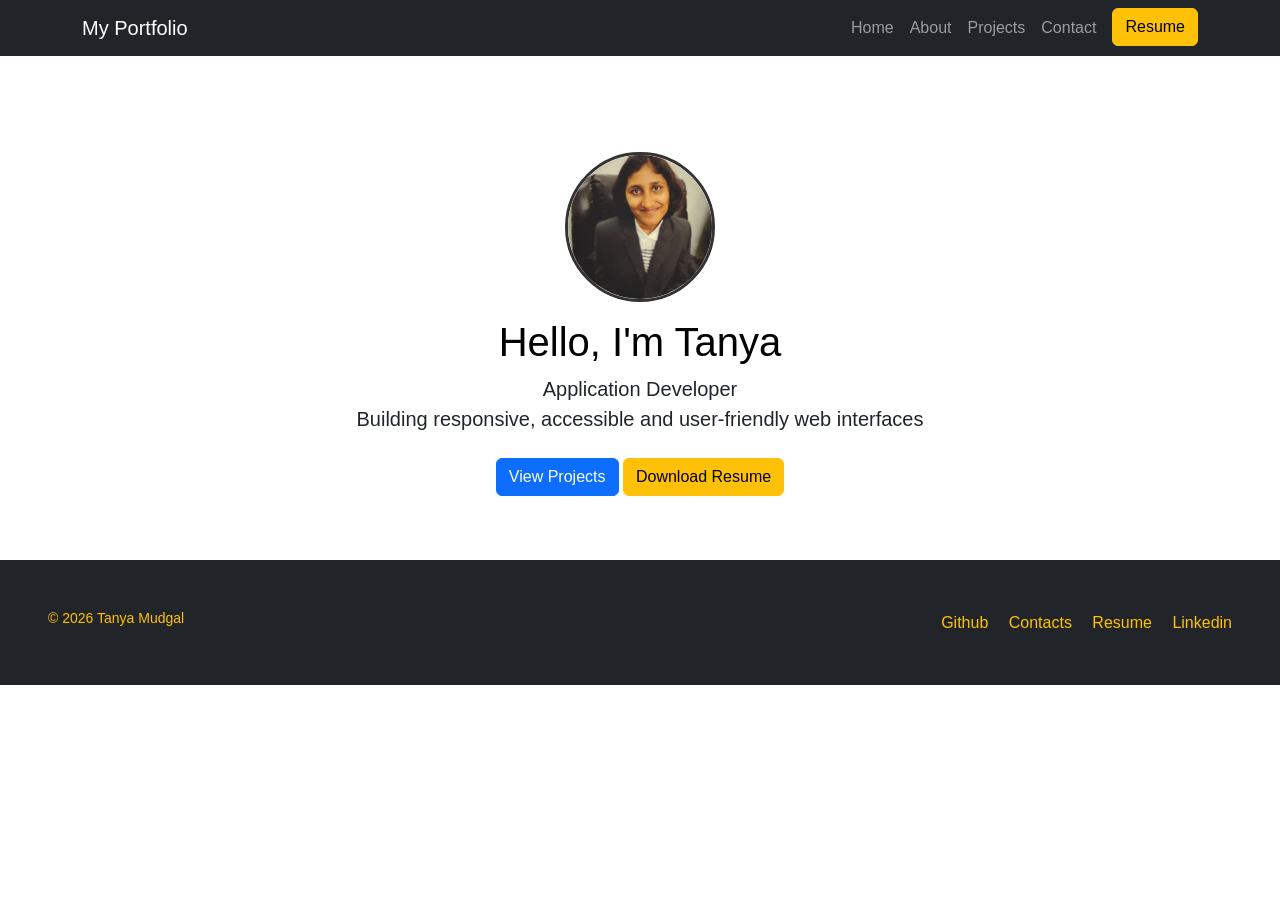
<file: index.html>
<!DOCTYPE html>
<html>

<head>
    <meta name="viewport" content="width=device-width, initial-scale=1.0">
    <title>Home</title>
    <link href="https://cdn.jsdelivr.net/npm/bootstrap@5.3.0/dist/css/bootstrap.min.css" rel="stylesheet">
    <script src="https://cdn.jsdelivr.net/npm/bootstrap@5.3.0/dist/js/bootstrap.bundle.min.js"></script>
    <link rel="stylesheet" href="style.css">
</head>

<body>
    <nav class="navbar navbar-expand-lg navbar-dark bg-dark">
        <div class="container">
            <a class="navbar-brand" href="index.html">My Portfolio</a>
            <button class="navbar-toggler" data-bs-toggle="collapse" data-bs-target="#nav">
                <span class="navbar-toggler-icon"></span>
            </button>
            <div class="collapse navbar-collapse" id="nav">
                <ul class="navbar-nav ms-auto">
                    <li class="nav-item"><a class="nav-link" href="index.html">Home</a></li>
                    <li class="nav-item"><a class="nav-link" href="about.html">About</a></li>
                    <li class="nav-item"><a class="nav-link" href="projects.html">Projects</a></li>
                    <li class="nav-item"><a class="nav-link" href="contact.html">Contact</a></li>
                    <li class="nav-item">
                        <a class="btn btn-warning ms-2" href="Resume_Tanya_2026(2)(1).pdf" target="_blank">Resume</a>
                    </li>
                </ul>
            </div>
        </div>
    </nav>
    <div class="container text-center mt-5 p-5">
        <img src="images/profile_tanya.jpg" alt="profile image" class="profile-img" />
        <h1 class="mt-3 text-black">Hello, I'm Tanya</h1>
        <p class="lead">
            Application Developer 
            <br />
            Building responsive, accessible and user-friendly web interfaces
        </p>
        <a href="projects.html" class="btn btn-primary mt-2">View Projects</a>
        <a href="Resume_Tanya_2026(2)(1).pdf" class="btn btn-warning mt-2" download>Download Resume</a>
    </div>
    <div class="container-fluid bg-dark text-warning p-5 mt-3">
        <div class="row align-items-center text-center text-md-start">
            <div class="col-md-6 mb-2">
                <p class="text-warning small mb-0">
                    &copy; 2026 Tanya Mudgal
                </p>
            </div>
            <div class="col-md-6 text-md-end">
                <a href="https://github.com/mudgaltanya5" class="text-warning text-decoration-none me-3">
                    Github
                </a>
                <a href="contact.html" class="text-warning text-decoration-none me-3">
                    Contacts
                </a>
                <a href="Resume_Tanya_2026(2)(1).pdf" class="text-warning text-decoration-none me-3">
                    Resume
                </a>
                <a href="https://www.linkedin.com/in/mudgaltanya05122000/" class="text-warning text-decoration-none ">
                    Linkedin
                </a>
            </div>
        </div>
    </div>
    <script src="script.js"></script>
</body>

</html>
</file>
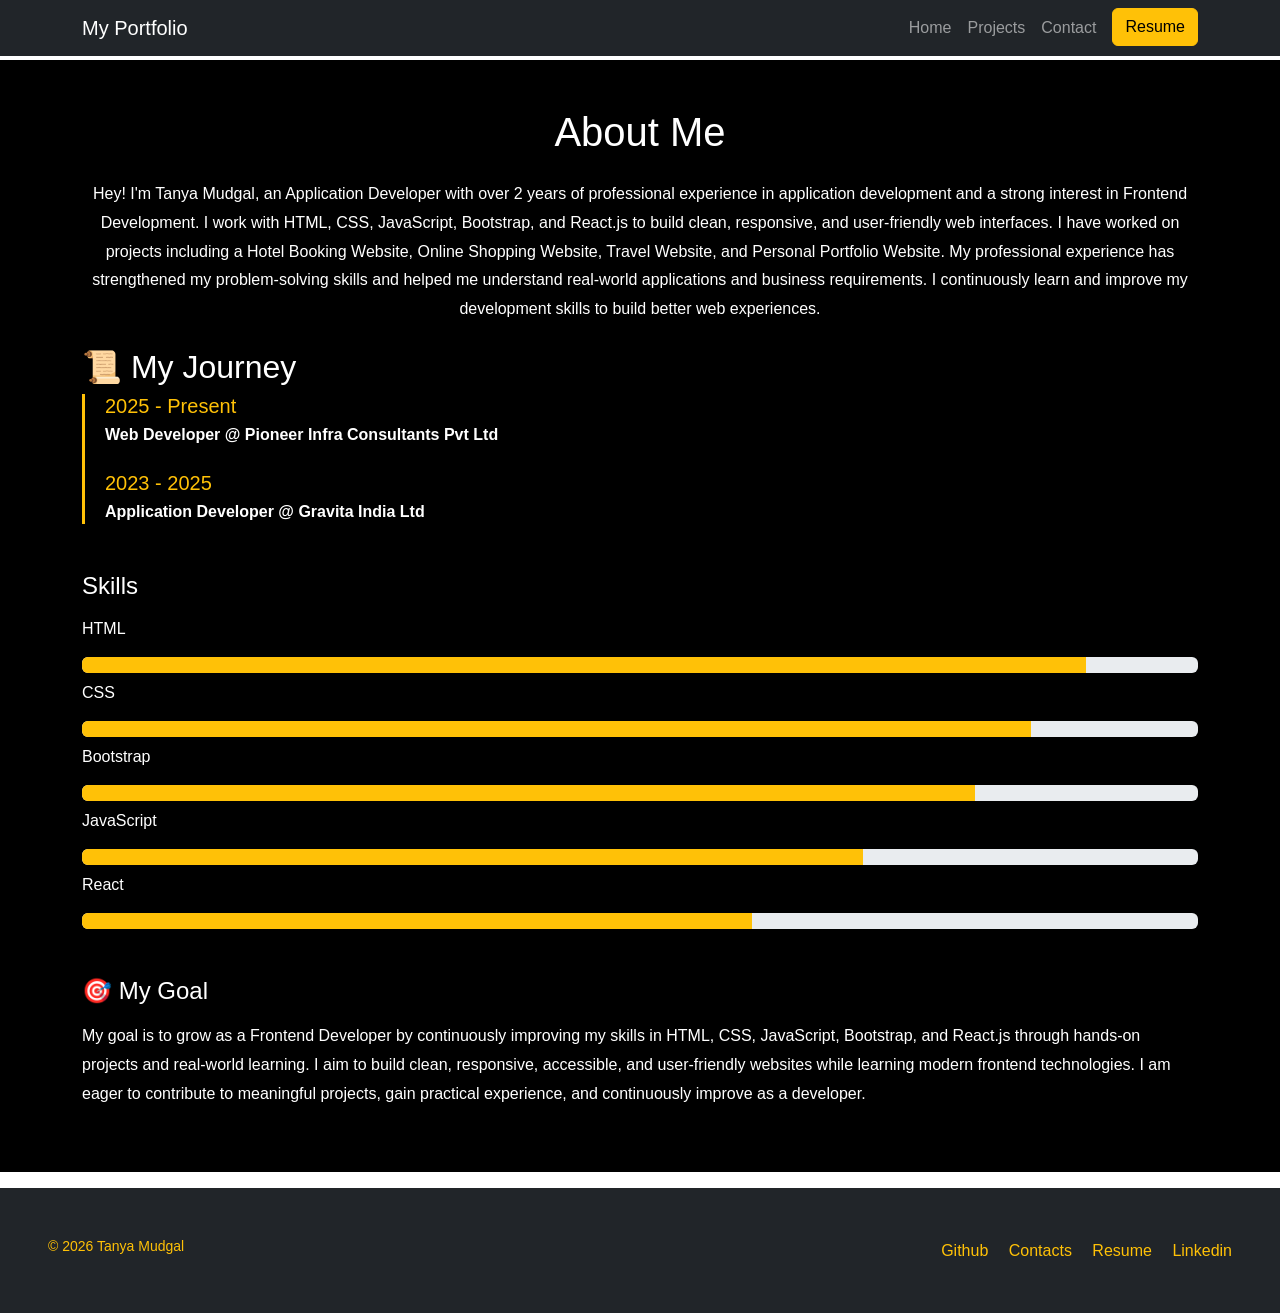
<file: about.html>
<!DOCTYPE html>
<html>

<head>
    <meta name="viewport" content="width=device-width, initial-scale=1.0">
    <title>About</title>
    <link href="https://cdn.jsdelivr.net/npm/bootstrap@5.3.0/dist/css/bootstrap.min.css" rel="stylesheet">
    <script src="https://cdn.jsdelivr.net/npm/bootstrap@5.3.0/dist/js/bootstrap.bundle.min.js"></script>
    <link rel="stylesheet" href="style.css">
</head>

<body>
    <nav class="navbar navbar-expand-lg navbar-dark bg-dark">
        <div class="container">
            <a class="navbar-brand" href="index.html">My Portfolio</a>
            <button class="navbar-toggler" data-bs-toggle="collapse" data-bs-target="#nav">
                <span class="navbar-toggler-icon"></span>
            </button>
            <div class="collapse navbar-collapse" id="nav">
                <ul class="navbar-nav ms-auto">
                    <li class="nav-item"><a class="nav-link" href="index.html">Home</a></li>
                    <li class="nav-item"><a class="nav-link" href="projects.html">Projects</a></li>
                    <li class="nav-item"><a class="nav-link" href="contact.html">Contact</a></li>
                    <li class="nav-item">
                        <a class="btn btn-warning ms-2" href="Resume_Tanya_2026(2)(1).pdf" target="_blank">Resume</a>
                    </li>
                </ul>
            </div>
        </div>
    </nav>

    <div class="container-fluid mt-1 bg-black text-white py-5">
        <h1 class="text-center mb-4">About Me</h1>

        <div class="container">
            <p class="text-center" style="line-height: 1.8;">
                Hey! I'm Tanya Mudgal, an Application Developer with over 2 years
                of professional experience in application development and a strong
                interest in Frontend Development.

                I work with HTML, CSS, JavaScript, Bootstrap, and React.js to build
                clean, responsive, and user-friendly web interfaces.

                I have worked on projects including a Hotel Booking Website,
                Online Shopping Website, Travel Website, and Personal Portfolio Website.

                My professional experience has strengthened my problem-solving skills
                and helped me understand real-world applications and business
                requirements. I continuously learn and improve my development skills
                to build better web experiences.
            </p>
        </div>

        <div class="container">
            <h2 class="mt-4">📜 My Journey</h2>

            <div class="timeline mx-auto">
                <div class="timeline-item mb-4">
                    <h5 class="text-warning">2025 - Present</h5>
                    <p class="text-white"><strong>Web Developer @ Pioneer Infra Consultants Pvt Ltd</strong></p>
                </div>

                <div class="timeline-item mb-4">
                    <h5 class="text-warning">2023 - 2025</h5>
                    <p class="text-white"><strong>Application Developer @ Gravita India Ltd</strong></p>
                </div>
            </div>
        </div>

        <div class="container mt-5">
            <h4 class="mb-3">Skills</h4>

            <p>HTML</p>
            <div class="progress mb-2">
                <div class="progress-bar bg-warning" style="width: 90%"></div>
            </div>

            <p>CSS</p>
            <div class="progress mb-2">
                <div class="progress-bar bg-warning" style="width: 85%"></div>
            </div>

            <p>Bootstrap</p>
            <div class="progress mb-2">
                <div class="progress-bar bg-warning" style="width: 80%"></div>
            </div>

            <p>JavaScript</p>
            <div class="progress mb-2">
                <div class="progress-bar bg-warning" style="width: 70%"></div>
            </div>
            <p>React</p>
            <div class="progress mb-2">
                <div class="progress-bar bg-warning" style="width: 60%"></div>
            </div>
        </div>
        <div class="container mt-5">
            <h4 class="mb-3">🎯 My Goal</h4>
            <p style="line-height: 1.8;">
                 My goal is to grow as a Frontend Developer by continuously
                 improving my skills in HTML, CSS, JavaScript, Bootstrap, and
                 React.js through hands-on projects and real-world learning.
                 I aim to build clean, responsive, accessible, and user-friendly
                 websites while learning modern frontend technologies. I am
                 eager to contribute to meaningful projects, gain practical
                 experience, and continuously improve as a developer.
            </p>
        </div>
    </div>
    <div class="container-fluid bg-dark text-warning p-5 mt-3">
        <div class="row align-items-center text-center text-md-start">
            <div class="col-md-6 mb-2">
                <p class="text-warning small mb-0">
                    &copy; 2026 Tanya Mudgal
                </p>
            </div>
            <div class="col-md-6 text-md-end">
                <a href="https://github.com/mudgaltanya5" class="text-warning text-decoration-none me-3">
                    Github
                </a>

                <a href="contact.html" class="text-warning text-decoration-none me-3">
                    Contacts
                </a>

                <a href="Resume_Tanya_2026(2)(1).pdf" class="text-warning text-decoration-none  me-3">
                    Resume
                </a>
                <a href="https://www.linkedin.com/in/mudgaltanya05122000/" class="text-warning text-decoration-none">
                    Linkedin
                </a>
            </div>
        </div>
    </div>

    <script src="script.js"></script>
</body>

</html>
</file>
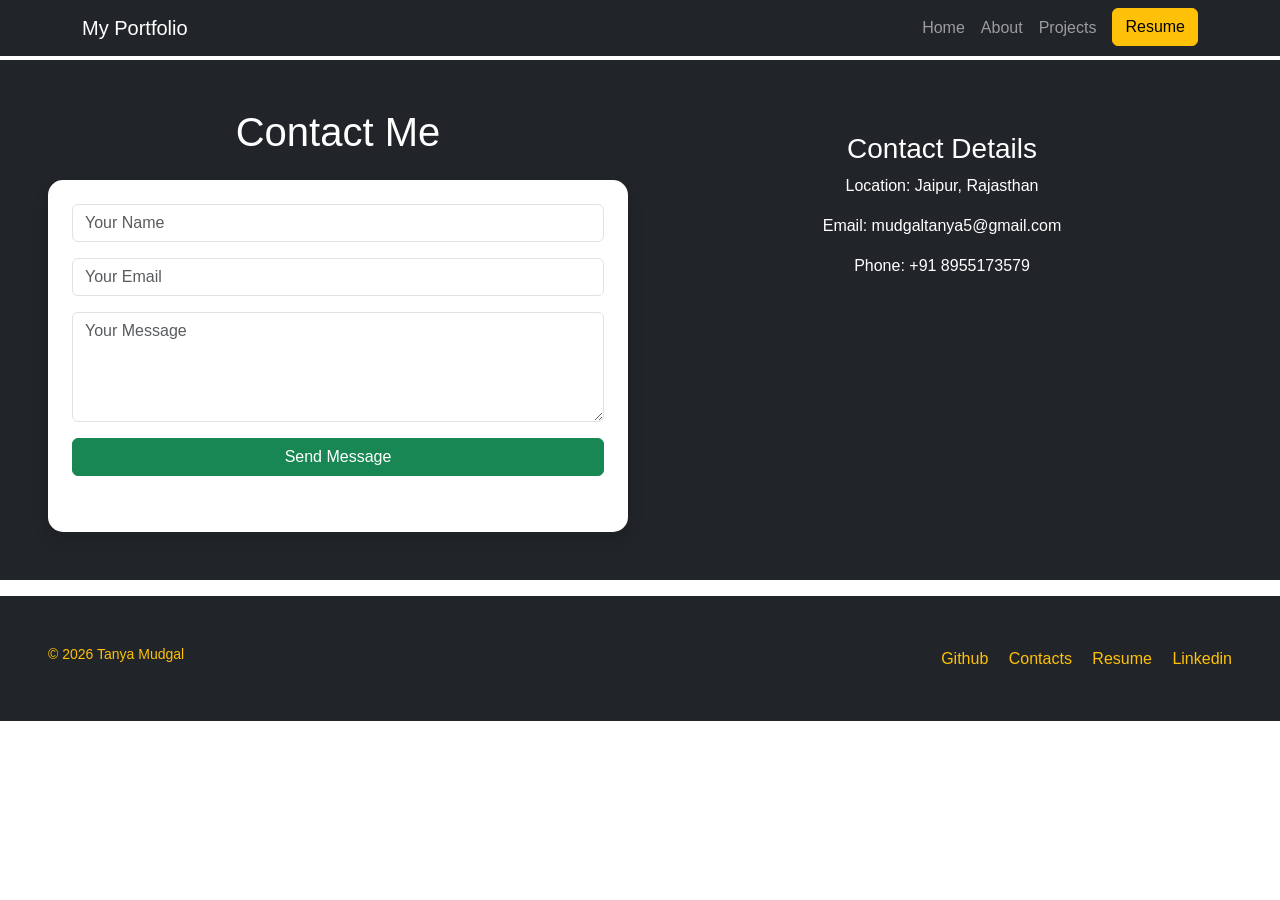
<file: contact.html>
<!DOCTYPE html>
<html>

<head>
    <meta name="viewport" content="width=device-width, initial-scale=1.0">
    <title>Projects</title>
    <link href="https://cdn.jsdelivr.net/npm/bootstrap@5.3.0/dist/css/bootstrap.min.css" rel="stylesheet">
    <script src="https://cdn.jsdelivr.net/npm/bootstrap@5.3.0/dist/js/bootstrap.bundle.min.js"></script>
    <link rel="stylesheet" href="style.css">
</head>

<body>
    <nav class="navbar navbar-expand-lg navbar-dark bg-dark">
        <div class="container">
            <a class="navbar-brand" href="index.html">My Portfolio</a>
            <button class="navbar-toggler" data-bs-toggle="collapse" data-bs-target="#nav">
                <span class="navbar-toggler-icon"></span>
            </button>
            <div class="collapse navbar-collapse" id="nav">
                <ul class="navbar-nav ms-auto">
                    <li class="nav-item"><a class="nav-link" href="index.html">Home</a></li>
                    <li class="nav-item"><a class="nav-link" href="about.html">About</a></li>
                    <li class="nav-item"><a class="nav-link" href="projects.html">Projects</a></li>
                    <li class="nav-item">
                        <a class="btn btn-warning ms-2" href="Resume_Tanya_2026(2)(1).pdf" target="_blank">Resume</a>
                    </li>
                </ul>
            </div>
        </div>
    </nav>
    <div class="container-fluid bg-dark text-white mt-1 p-5">
        <div class="row justify-content-center">
            <div class="col-md-6">
                <h1 class="text-center mb-4">Contact Me</h1>
                <div class="card p-4 shadow">
                    <input type="text" id="name" class="form-control mb-2" placeholder="Your Name">
                    <small id="nameError" class="text-danger mb-2"></small>

                    <input type="email" id="email" class="form-control mb-2" placeholder="Your Email">
                    <small id="emailError" class="text-danger mb-2"></small>

                    <textarea id="message" class="form-control mb-2" rows="4"
                        placeholder="Your Message"></textarea>
                    <small id="messageError" class="text-danger mb-2"></small>

                    <button type="button" onclick="sendMail()" class="btn btn-success">
                        Send Message
                    </button>

                    <p id="successMessage" class="text-success mt-3"></p>
                </div>
            </div>
            <div class="col-md-6">
                <div class="text-center mt-4">
                    <h3 class="text-white">Contact Details</h3>
                    <p>Location: Jaipur, Rajasthan</p>
                    <p>Email: mudgaltanya5@gmail.com</p>
                    <p>Phone: +91 8955173579</p>
                </div>
            </div>
        </div>
    </div>
    <div class="container-fluid bg-dark text-warning p-5 mt-3">
        <div class="row align-items-center text-center text-md-start">
            <div class="col-md-6 mb-2">
                <p class="text-warning small mb-0">
                    &copy; 2026 Tanya Mudgal
                </p>
            </div>
            <div class="col-md-6 text-md-end">
                <a href="https://github.com/mudgaltanya5" class="text-warning text-decoration-none me-3">
                    Github
                </a>

                <a href="contact.html" class="text-warning text-decoration-none me-3">
                    Contacts
                </a>

                <a href="Resume_Tanya_2026(2)(1).pdf" class="text-warning text-decoration-none me-3">
                    Resume
                </a>
                <a href="https://www.linkedin.com/in/mudgaltanya05122000/" class="text-warning text-decoration-none">
                    Linkedin
                </a>
            </div>
        </div>
    </div>

    <script src="script.js"></script>
</body>

</html>
</file>
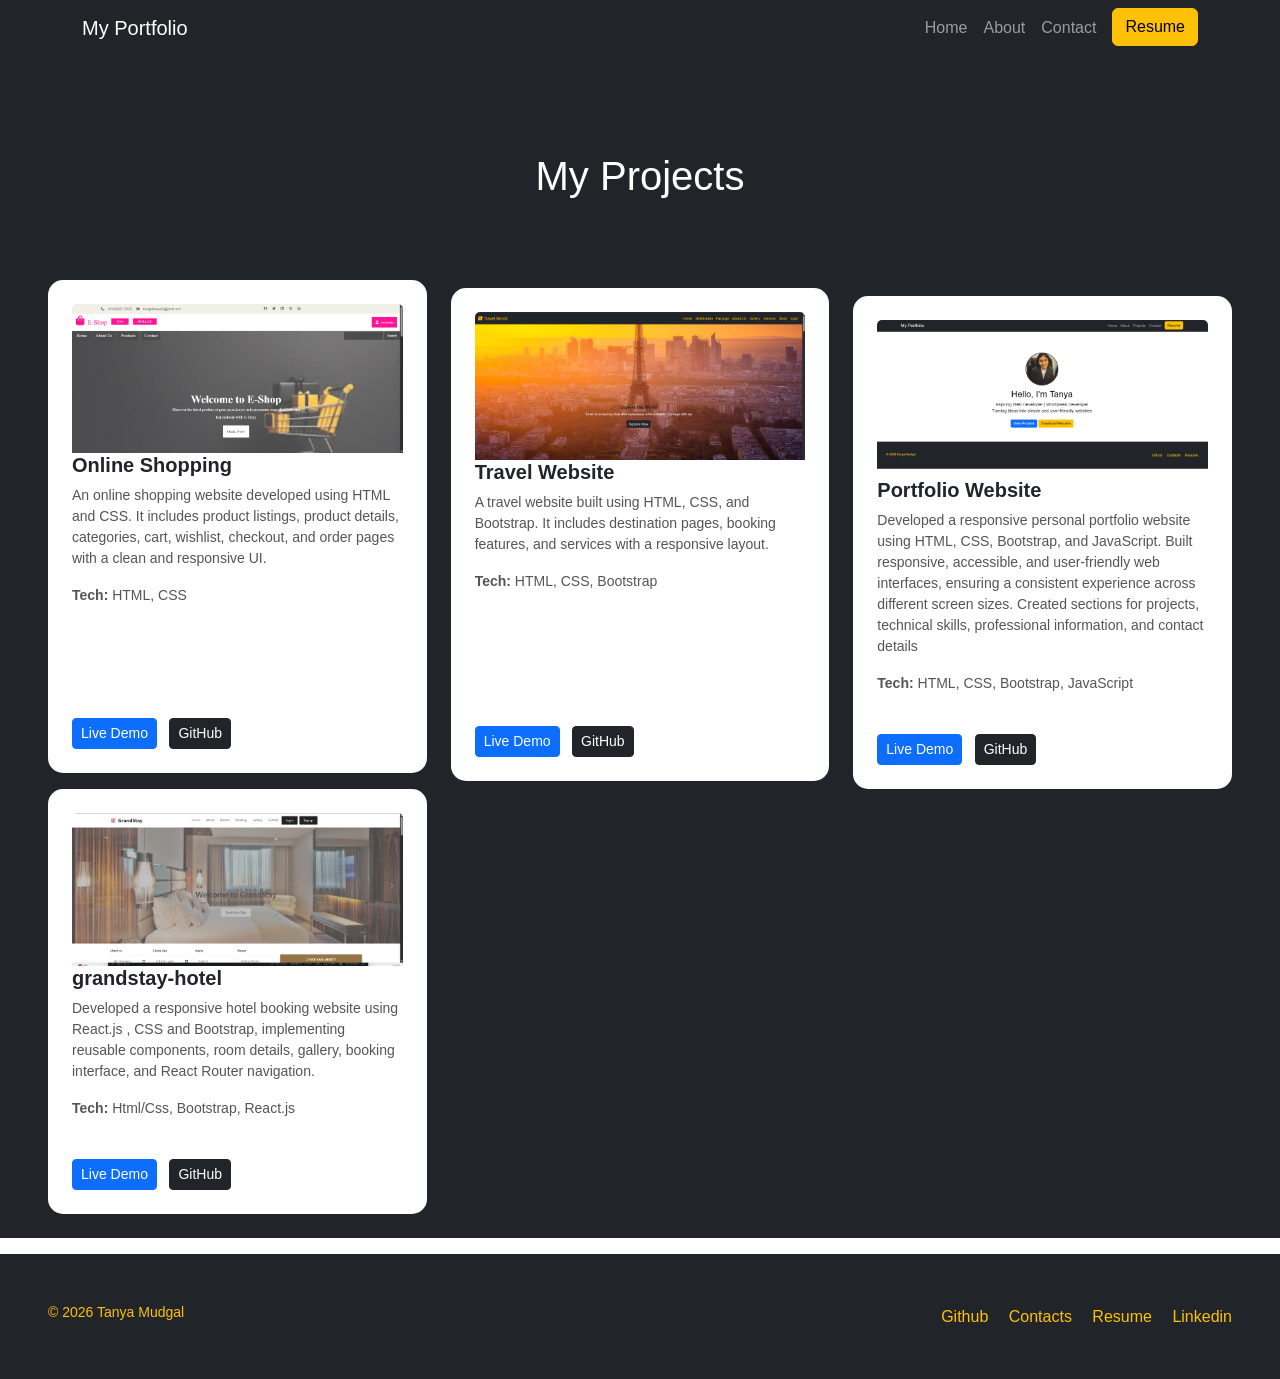
<file: projects.html>
<!DOCTYPE html>
<html>

<head>
    <meta name="viewport" content="width=device-width, initial-scale=1.0">
    <title>Projects</title>
    <link href="https://cdn.jsdelivr.net/npm/bootstrap@5.3.0/dist/css/bootstrap.min.css" rel="stylesheet">
    <script src="https://cdn.jsdelivr.net/npm/bootstrap@5.3.0/dist/js/bootstrap.bundle.min.js"></script>
    <link rel="stylesheet" href="style.css">
</head>

<body>
    <nav class="navbar navbar-expand-lg navbar-dark bg-dark">
        <div class="container">
            <a class="navbar-brand" href="index.html">My Portfolio</a>
            <button class="navbar-toggler" data-bs-toggle="collapse" data-bs-target="#nav">
                <span class="navbar-toggler-icon"></span>
            </button>
            <div class="collapse navbar-collapse" id="nav">
                <ul class="navbar-nav ms-auto">
                    <li class="nav-item"><a class="nav-link" href="index.html">Home</a></li>
                    <li class="nav-item"><a class="nav-link" href="about.html">About</a></li>
                    <li class="nav-item"><a class="nav-link" href="contact.html">Contact</a></li>
                    <li class="nav-item">
                        <a class="btn btn-warning ms-2" href="Resume_Tanya_2026(2)(1).pdf" target="_blank">Resume</a>
                    </li>
                </ul>
            </div>
        </div>
    </nav>
    <section class="container-fluid  p-5 bg-dark">
        <h1 class="text-center mb-4 p-5">My Projects</h1>
        <div class="row">

            <div class="col-md-4">
                <div class="card p-4 mt-2  h-100">
                    <img src="images/Online-home.png" class="card-img-top" alt="Online Shop Website">
                    <h5 class="mb-2">Online Shopping</h5>

                    <p>
                        An online shopping website developed using HTML and CSS. It includes product listings,
                        product details, categories, cart, wishlist, checkout, and order pages with a clean and
                        responsive UI.
                    </p>

                    <p><strong>Tech:</strong> HTML, CSS</p>

                    <div class="mt-auto">
                        <a href="https://online-shop-ashy-beta.vercel.app/" target="_blank"
                            class="btn btn-primary btn-sm me-2">
                            Live Demo
                        </a>

                        <a href="https://github.com/mudgaltanya5/Online-Shop" target="_blank"
                            class="btn btn-dark btn-sm">
                            GitHub
                        </a>
                    </div>
                </div>
            </div><br />

            <div class="col-md-4">
                <div class="card p-4 mt-3  h-100">
                    <img src="images/travel-home.png" class="card-img-top" alt="Travel Website">
                    <h5 class="mb-2">Travel Website</h5>

                    <p>
                        A travel website built using HTML, CSS, and Bootstrap. It includes destination pages,
                        booking features, and services with a responsive layout.
                    </p>

                    <p><strong>Tech:</strong> HTML, CSS, Bootstrap</p>

                    <div class="mt-auto">
                        <a href="https://travel-website-tau-three.vercel.app/" target="_blank"
                            class="btn btn-primary btn-sm me-2">
                            Live Demo
                        </a>

                        <a href="https://github.com/mudgaltanya5/travel-website" target="_blank"
                            class="btn btn-dark btn-sm">
                            GitHub
                        </a>
                    </div>
                </div>
            </div>
            <div class="col-md-4">
                <div class="card p-4 mt-4 h-100">
                    <img src="images/portfolio-home.png" class="card-img-top" alt="Portfolio Website">
                    <h5 class="mb-2">Portfolio Website</h5>

                    <p>
                        Developed a responsive personal portfolio website using HTML, CSS, Bootstrap, and JavaScript.
                        Built responsive, accessible, and user-friendly web interfaces, ensuring a consistent experience across different screen sizes.
                        Created sections for projects, technical skills, professional information, and contact details
                    </p>

                    <p><strong>Tech:</strong> HTML, CSS, Bootstrap, JavaScript</p>

                    <div class="mt-auto">
                        <a href="#" target="_blank" class="btn btn-primary btn-sm me-2">
                            Live Demo
                        </a>

                        <a href="https://github.com/mudgaltanya5/portfolio-website" target="_blank"
                            class="btn btn-dark btn-sm">
                            GitHub
                        </a>
                    </div>
                </div>
            </div>
            <div class="col-md-4">
                <div class="card p-4 mt-4 h-100">
                    <img src="images/hotel-booking.png" class="card-img-top" alt="Hotel Booking">
                    <h5 class="mb-2">grandstay-hotel</h5>

                    <p>
                        Developed a responsive hotel booking website using React.js , CSS and Bootstrap, implementing reusable components, room details, gallery, booking interface, and React Router navigation.
                    </p>

                    <p><strong>Tech:</strong> Html/Css, Bootstrap, React.js</p>

                    <div class="mt-auto">
                        <a href="#" target="_blank" class="btn btn-primary btn-sm me-2">
                            Live Demo
                        </a>

                        <a href="https://github.com/mudgaltanya5/grandstay-hotel" target="_blank"
                            class="btn btn-dark btn-sm">
                            GitHub
                        </a>
                    </div>
                </div>
            </div>
        </div>
    </section>
    <div class="container-fluid bg-dark text-warning p-5 mt-3">
        <div class="row align-items-center text-center text-md-start">
            <div class="col-md-6 mb-2">
                <p class="text-warning small mb-0">
                    &copy; 2026 Tanya Mudgal
                </p>
            </div>
            <div class="col-md-6 text-md-end">
                <a href="https://github.com/mudgaltanya5" class="text-warning text-decoration-none me-3">
                    Github
                </a>

                <a href="contact.html" class="text-warning text-decoration-none me-3">
                    Contacts
                </a>

                <a href="Resume_Tanya_2026(2)(1).pdf" class="text-warning text-decoration-none me-3">
                    Resume
                </a>
                <a href="https://www.linkedin.com/in/mudgaltanya05122000/" class="text-warning text-decoration-none ">
                    Linkedin
                </a>
            </div>
        </div>
    </div>

    <script src="script.js"></script>
</body>

</html>
</file>
<file: style.css>
.profile-img {
    width: 150px;
    height: 150px;
    border-radius: 50%;
    object-fit: cover;
    border: 3px solid #333;
    transition: 0.3s;
}

.profile-img:hover {
    transform: scale(1.1);
}

body {
    font-family: Arial;
}

h1,
h2 {
    color: white;
}

.card {
    transition: 0.3s;
}

.card:hover {
    transform: scale(1.05);
}

.timeline {
    border-left: 3px solid #ffc107;
    padding-left: 20px;
}

.timeline-item h5 {
    margin-bottom: 5px;
}

.card {
    border-radius: 15px;
    transition: 0.3s;
    border: none;
}

.card:hover {
    transform: translateY(-8px);
    box-shadow: 0 15px 30px rgba(0, 0, 0, 0.15);
}

.card h5 {
    font-weight: 600;
}

.card p {
    font-size: 14px;
    color: #555;
}
</file>
